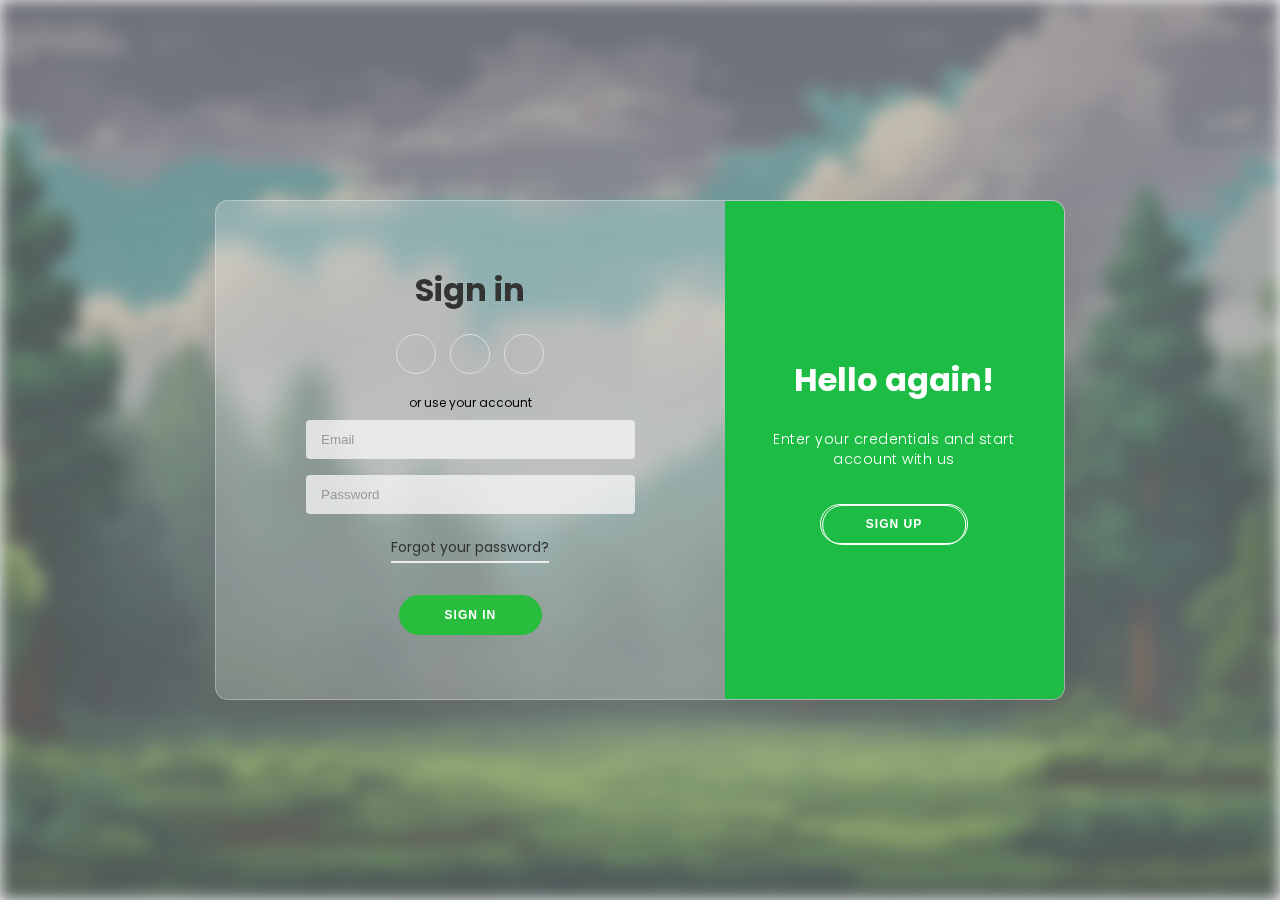
<file: login.html>
<html lang="en">
<head>
    <meta charset="UTF-8">
    <meta http-equiv="X-UA-Compatible" content="IE=edge">
    <meta name="viewport" content="width=device-width, initial-scale=1.0">
    <title> Authentication Forms </title>
     <link rel="stylesheet" href="https://cdnjs.cloudflare.com/ajax/libs/font-awesome/6.1.1/css/all.min.css" integrity="sha512-KfkfwYDsLkIlwQp6LFnl8zNdLGxu9YAA1QvwINks4PhcElQSvqcyVLLD9aMhXd13uQjoXtEKNosOWaZqXgel0g==" crossorigin="anonymous" referrerpolicy="no-referrer" />
    <link rel="stylesheet" href="styles_login.css">
    <script src="scripts_login.js" defer></script>
</head>
<body>
    <div class="container" id="container">
        <div class="form-container sign-up-container">
            <form action="#">
                <h1>Create Account</h1>
                <div class="social-container">
                    <a href="#" class="social"><i class="fab fa-facebook-f"></i></a>
                    <a href="#" class="social"><i class="fab fa-google-plus-g"></i></a>
                    <a href="#" class="social"><i class="fab fa-linkedin-in"></i></a>
                </div>
                <span>or use your email for registration</span>
                <div class="infield">
                    <input type="text" placeholder="Name" />
                    <label></label>
                </div>
                <div class="infield">
                    <input type="email" placeholder="Email" name="email"/>
                    <label></label>
                </div>
                <div class="infield">
                    <input type="password" placeholder="Password" />
                    <label></label>
                </div>
                <button>Sign Up</button>
            </form>
        </div>
        <div class="form-container sign-in-container">
            <form action="#">
                <h1>Sign in</h1>
                <div class="social-container">
                    <a href="#" class="social"><i class="fab fa-facebook-f"></i></a>
                    <a href="#" class="social"><i class="fab fa-google-plus-g"></i></a>
                    <a href="#" class="social"><i class="fab fa-linkedin-in"></i></a>
                </div>
                <span>or use your account</span>
                <div class="infield">
                    <input type="email" placeholder="Email" name="email"/>
                    <label></label>
                </div>
                <div class="infield">
                    <input type="password" placeholder="Password" />
                    <label></label>
                </div>
                <a href="#" class="forgot">Forgot your password?</a>
                <button>Sign In</button>
            </form>
        </div>
        <div class="overlay-container" id="overlayCon">
            <div class="overlay">
                <div class="overlay-panel overlay-left">
                    <h1>Hello again!</h1>
                    <p>To keep in touch, please login with your credentials</p>
                    <button>Sign In</button>
                </div>
                <div class="overlay-panel overlay-right">
                    <h1>Hello again!</h1>
                    <p>Enter your credentials and start account with us</p>
                    <button id="signUpBtn">Sign Up</button>                </div>
            </div>
            <button id="overlayBtn"></button>
        </div>
    </div>

    <link rel="stylesheet" href="https://unpkg.com/aos@2.3.4/dist/aos.css">
    <script src="https://unpkg.com/aos@2.3.4/dist/aos.js"></script>
    <script>
        AOS.init();
    </script>
    <script>
        
      const container = document.getElementById('container');
      const overlayCon = document.getElementById('overlayCon');
      const overlayBtn = document.getElementById('overlayBtn');

      overlayBtn.addEventListener('click', () => {
        container.classList.toggle('right-panel-active');

        overlayBtn.classList.remove('btnScaled');
        window.requestAnimationFrame(() => {
          overlayBtn.classList.add('btnScaled');
        });
      });

    </script>
</body>
</html>
</file>
<file: styles_login.css>
@import url('https://fonts.googleapis.com/css2?family=Poppins:wght@100;200;300;400;500;600;700;800;900&display=swap');

* {
  padding: 0px;
  margin: 0px;
  box-sizing: border-box;
}

:root {
  --linear-grad: linear-gradient(to right, #1dbd45, #1dbd45);
  --grad-clr1: #29bd3d;
  --grad-clr2: #29bd3d;
  --bg-blur: rgba(255, 255, 255, 0.2);
}

body {
  height: 100vh;
  background: #f6f5f7;
  display: grid;
  place-content: center;
  font-family: 'Poppins', sans-serif;
  overflow: hidden;
  position: relative;
}

/* Фон с блюром для фото */
body::before {
  content: '';
  position: absolute;
  top: 0;
  left: 0;
  width: 100%;
  height: 100%;
  background: url('/images/background.png') no-repeat center center;
  background-size: cover;
  filter: blur(8px);
  z-index: -1;
  opacity: 0.7;
}

.container {
  position: relative;
  width: 850px;
  height: 500px;
  background-color: var(--bg-blur);
  backdrop-filter: blur(10px);
  box-shadow: 25px 30px 55px rgba(85, 85, 85, 0.3);
  border-radius: 13px;
  overflow: hidden;
  border: 1px solid rgba(255, 255, 255, 0.3);
}

/* Остальной CSS остается таким же, как у вас */
.form-container {
  position: absolute;
  width: 60%;
  height: 100%;
  padding: 0px 40px;
  transition: all 0.6s ease-in-out, opacity 0.4s ease;
}
.social-container a:hover {
    background: var(--grad-clr1);
    color: white;
    border-color: var(--grad-clr1);
}
input::placeholder {
    color: #999;
}
.sign-up-container {
  opacity: 0;
  z-index: 1;
}

.sign-in-container {
  z-index: 2;
}

form {
  height: 100%;
  display: flex;
  flex-direction: column;
  align-items: center;
  justify-content: center;
  padding: 0px 50px;
}

h1 {
  color: #333;
}

.social-container {
  margin: 20px 0px;
}

.social-container a {
  border: 1px solid #DDD;
  border-radius: 50%;
  display: inline-flex;
  justify-content: center;
  align-items: center;
  margin: 0px 5px;
  height: 40px;
  width: 40px;
}

span {
  font-size: 12px;
}

.infield {
  position: relative;
  margin: 8px 0px;
  width: 100%;
}

input {
  width: 100%;
  padding: 12px 15px;
  background-color: rgba(243, 243, 243, 0.8);
  border: none;
  outline: none;
  border-radius: 4px;
}

label {
  position: absolute;
  left: 50%;
  top: 100%;
  transform: translateX(-50%);
  width: 0%;
  height: 2px;
  background: var(--linear-grad);
  transition: width 0.3s ease;
}

input:focus ~ label {
  width: 100%;
}

a {
  color: #333;
  font-size: 14px;
  text-decoration: none;
  margin: 15px 0px;
}

a.forgot {
  padding-bottom: 3px;
  border-bottom: 2px solid #EEE;
}

button {
  border-radius: 20px;
  border: 1px solid var(--grad-clr1);
  background: var(--grad-clr2);
  color: #FFF;
  font-size: 12px;
  font-weight: bold;
  padding: 12px 45px;
  letter-spacing: 1px;
  text-transform: uppercase;
  cursor: pointer;
  transition: all 0.3s ease;
}

.form-container button {
  margin-top: 17px;
  transition: 80ms ease-in;
}

.form-container button:hover {
  background: #FFF;
  color: var(--grad-clr1);
}

.overlay-container {
  position: absolute;
  top: 0;
  left: 60%;
  width: 40%;
  height: 100%;
  overflow: hidden;
  transition: transform 0.6s ease-in-out;
  z-index: 9;
}

#overlayBtn {
  cursor: pointer;
  position: absolute;
  left: 50%;
  top: 304px;
  transform: translateX(-50%);
  width: 143.67px;
  height: 40px;
  border: 1px solid #FFF;
  background: transparent;
  border-radius: 20px;
  color: #FFF;
}

.overlay {
  position: relative;
  background: var(--linear-grad);
  color: #FFF;
  left: -150%;
  height: 100%;
  width: 250%;
  transition: transform 0.6s ease-in-out;
}

.overlay-panel {
  position: absolute;
  display: flex;
  align-items: center;
  justify-content: center;
  flex-direction: column;
  padding: 0px 40px;
  text-align: center;
  height: 100%;
  width: 340px;
  transition: 0.6s ease-in-out;
}

.overlay-left {
  right: 60%;
  transform: translateX(-12%);
}

.overlay-right {
  right: 0;
  transform: translateX(0%);
}

.overlay-panel h1 {
  color: #FFF;
}

p {
  font-size: 14px;
  font-weight: 300;
  line-height: 20px;
  letter-spacing: 0.5px;
  margin: 25px 0px 35px;
}

.overlay-panel button {
  border: none;
  background-color: transparent;
  border: 1px solid #FFF;
}

.right-panel-active .overlay-container {
  transform: translateX(-150%);
}

.right-panel-active .overlay {
  transform: translateX(50%);
}

.right-panel-active .overlay-left {
  transform: translateX(25%);
}

.right-panel-active .overlay-right {
  transform: translateX(35%);
}

.right-panel-active .sign-in-container {
  transform: translateX(20%);
  opacity: 0;
}

.right-panel-active .sign-up-container {
  transform: translateX(66.7%);
  opacity: 1;
  z-index: 5;
  animation: show 0.6s;
}

@keyframes show {
  0%, 50% {
    opacity: 0;
    z-index: 1;
  }
  50.1%, 100% {
    opacity: 1;
    z-index: 5;
  }
}

.btnScaled {
  animation: scaleBtn 0.6s;
}

@keyframes scaleBtn {
  0% {
    width: 143.67px;
  }
  50% {
    width: 250px;
  }
  100% {
    width: 143.67px;
  }
}

.square {
  position: absolute;
  height: 400px;
  top: 50%;
  left: 50%;
  transform: translate(181%, 11%);
  opacity: 0.2;
}

.big-circle {
  position: absolute;
  width: 500px;
  height: 500px;
  border-radius: 50%;
  background: linear-gradient(to bottom, #14a037, #2e9c4a);
  bottom: 50%;
  right: 50%;
  transform: translate(-40%, 38%);
}
body::before {
    background: linear-gradient(rgba(0, 0, 0, 0.3), rgba(0, 0, 0, 0.3)), 
                url('/images/background.png') no-repeat center center;
    background-size: cover;
}

.inner-circle {
  position: absolute;
  width: 72%;
  height: 72%;
  background-color: white;
  border-radius: 50%;
  top: 50%;
  left: 50%;
  transform: translate(-50%, -50%);
}
</file>
